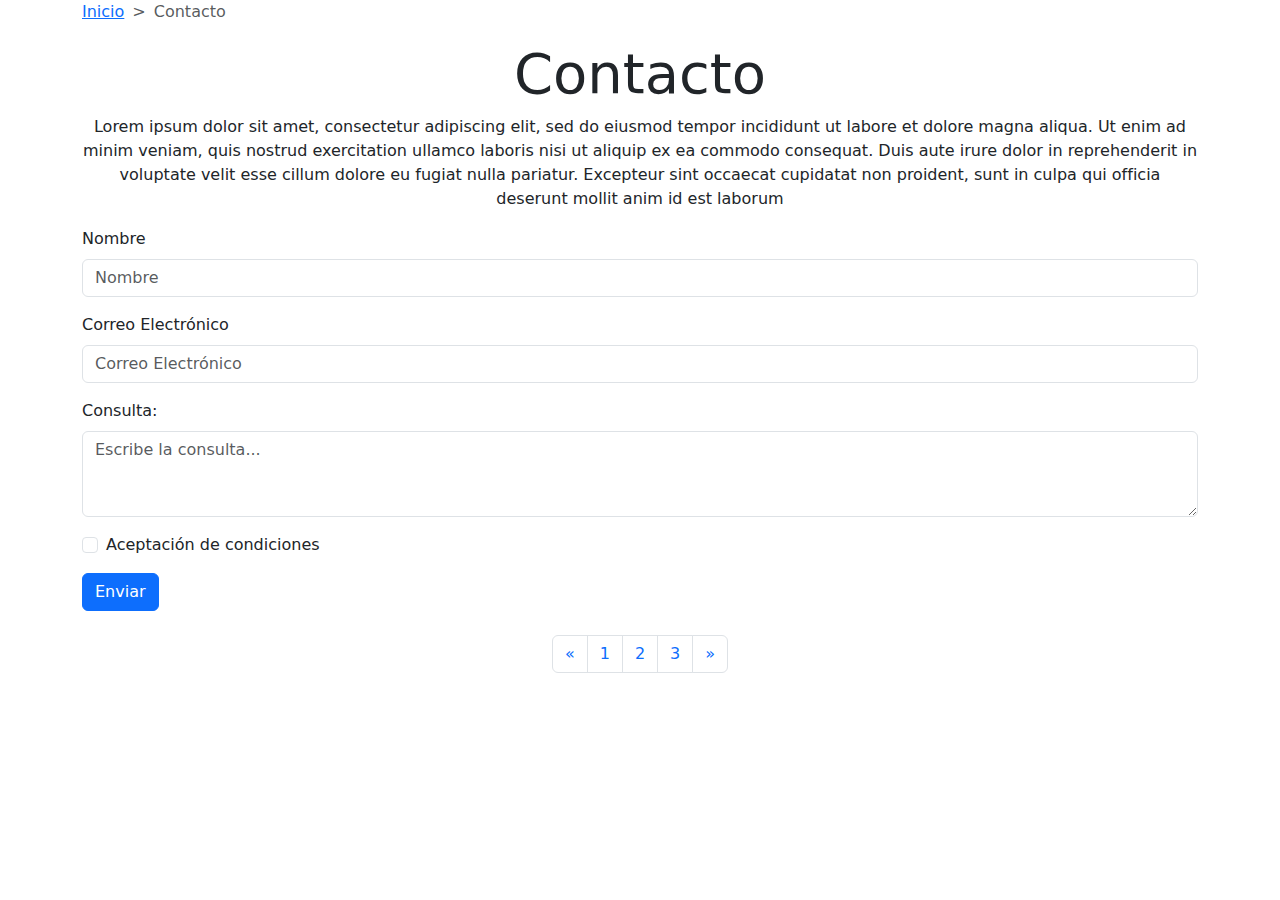
<file: contacto.html>
<!DOCTYPE html>
<html lang="es">

<head>
    <meta charset="UTF-8" />
    <meta name="author" content="Jose Antonio Romero">
    <link rel="stylesheet" href="./estilos.css">
    <title>Bootstrap</title>
    <!-- Enlace al archivo CSS de Bootstrap 5 -->
    <link href="https://cdn.jsdelivr.net/npm/bootstrap@5.3.0/dist/css/bootstrap.min.css" rel="stylesheet">
</head>

<body>
    <div class="container">

        <nav style="--bs-breadcrumb-divider: '>';" aria-label="breadcrumb">
            <ol class="breadcrumb">
                <li class="breadcrumb-item"><a href="./index.html">Inicio</a></li>
                <li class="breadcrumb-item active" aria-current="page">Contacto</li>
            </ol>
        </nav>



        <h1 class="display-4 text-center">Contacto</h1>


        <p class="text-center">Lorem ipsum dolor sit amet, consectetur adipiscing elit, sed do eiusmod tempor incididunt
            ut
            labore et dolore magna aliqua. Ut enim ad minim veniam, quis nostrud exercitation ullamco laboris nisi ut
            aliquip
            ex ea commodo consequat. Duis aute irure dolor in reprehenderit in voluptate velit esse cillum dolore eu
            fugiat
            nulla pariatur. Excepteur sint occaecat cupidatat non proident, sunt in culpa qui officia deserunt mollit
            anim id
            est laborum</p>





        <form>
            <fieldset>

                <div class="mb-3">
                    <label for="nombre" class="form-label">Nombre</label>
                    <input type="text" id="nombre" class="form-control" placeholder="Nombre">
                </div>
                <div class="mb-3">
                    <label for="email" class="form-label">Correo Electrónico</label>
                    <input type="email" id="email" class="form-control" placeholder="Correo Electrónico">
                </div>

                <div class="mb-3">
                    <label for="consulta" class="form-label">Consulta:</label>
                    <textarea class="form-control" id="consulta" rows="3"
                        placeholder="Escribe la consulta..."></textarea>
                </div>

                <div class="mb-3">
                    <div class="form-check">
                        <input class="form-check-input" type="checkbox" id="condiciones">
                        <label class="form-check-label" for="condiciones">Aceptación de condiciones</label>
                    </div>
                </div>
                <button type="submit" class="btn btn-primary">Enviar</button>
            </fieldset>
        </form>

        </br>



        <nav aria-label="Page navigation example">
            <ul class="pagination justify-content-center">
                <li class="page-item">
                    <a class="page-link" href="#" aria-label="Previous">
                        <span aria-hidden="true">&laquo;</span>
                    </a>
                </li>
                <li class="page-item"><a class="page-link" href="#">1</a></li>
                <li class="page-item"><a class="page-link" href="#">2</a></li>
                <li class="page-item"><a class="page-link" href="#">3</a></li>
                <li class="page-item">
                    <a class="page-link" href="#" aria-label="Next">
                        <span aria-hidden="true">&raquo;</span>
                    </a>
                </li>
            </ul>
        </nav>






    </div>
    <!-- Enlace a los archivos JavaScript de Bootstrap 5 por separado, popper debe ir primero (popper.js y bootstrap.min.js) -->
    <script src="https://cdn.jsdelivr.net/npm/@popperjs/core@2.11.6/dist/umd/popper.min.js"></script>
    <script src="https://cdn.jsdelivr.net/npm/bootstrap@5.3.0/dist/js/bootstrap.min.js"></script>
</body>

</html>
</file>
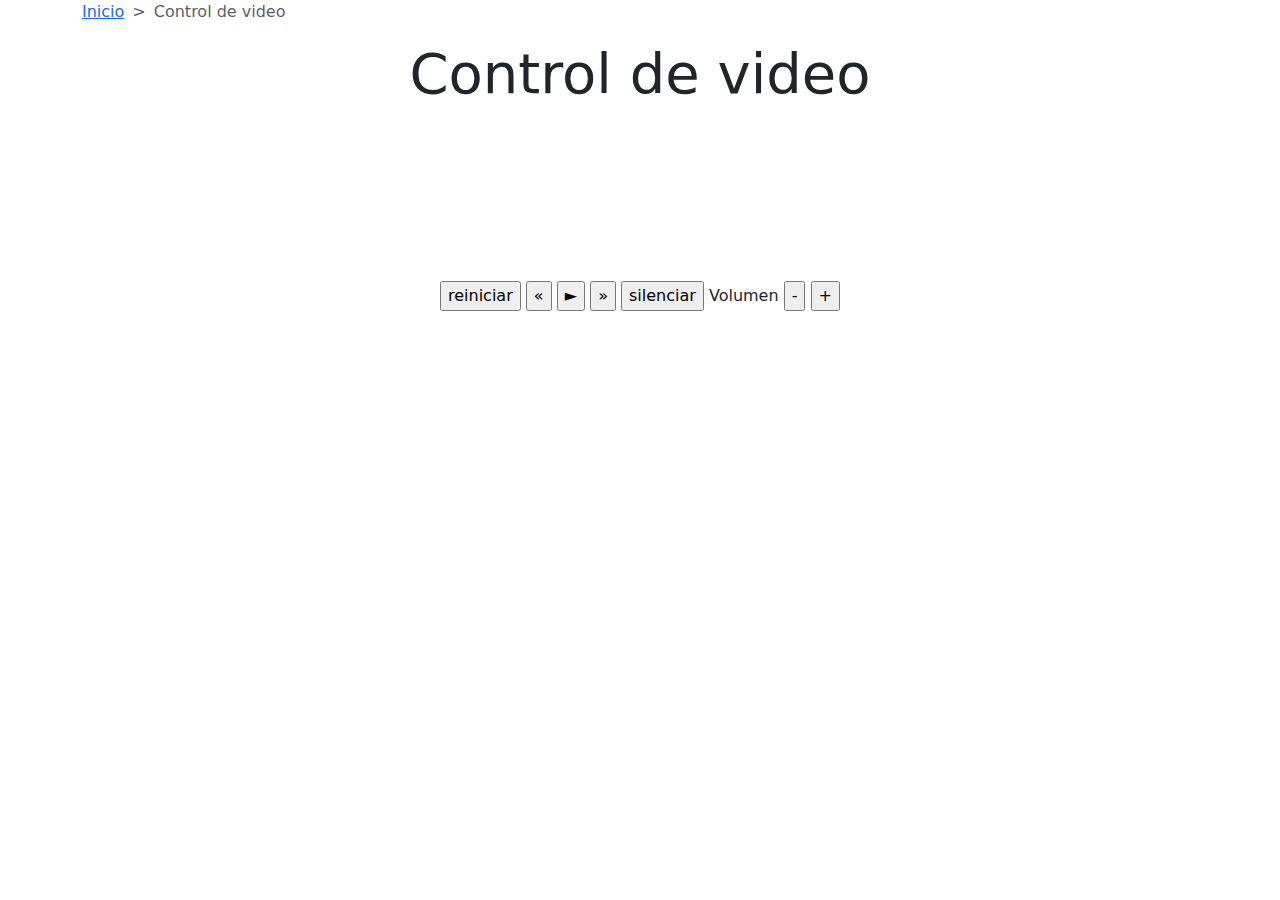
<file: controlVideo.html>
<!DOCTYPE html>
<html lang="es">

<head>
    <meta charset="UTF-8" />
    <meta name="author" content="Jose Antonio Romero">
    <link rel="stylesheet" href="./estilos.css">
    <title>Control de video</title>
    <!-- Enlace al archivo CSS de Bootstrap 5 -->
    <link href="https://cdn.jsdelivr.net/npm/bootstrap@5.3.0/dist/css/bootstrap.min.css" rel="stylesheet">
</head>

<body>
    <div class="container">
        <nav style="--bs-breadcrumb-divider: '>';" aria-label="breadcrumb">
            <ol class="breadcrumb">
                <li class="breadcrumb-item"><a href="./index.html">Inicio</a></li>
                <li class="breadcrumb-item active" aria-current="page">Control de video</li>
            </ol>
        </nav>
        <h1 class="display-4 text-center">Control de video</h1>
        <div class="row">
            <div class="col-12 col-md-12 col-lg-12 mb-3 mt-3 d-flex flex-column align-items-center">
                <video id="medio" >
                    <source
                        src="https://test-videos.co.uk/vids/bigbuckbunny/mp4/h264/1080/Big_Buck_Bunny_1080_10s_1MB.mp4">
                </video>

                <nav>
                    <input type="button" id="reiniciar" value="reiniciar">
                    <input type="button" id="retrasar" value="&laquo;">
                    <input type="button" id="play" value="&#9658;">
                    <input type="button" id="adelantar" value="&raquo;">
                    <input type="button" id="silenciar" value="silenciar">
                    <label>Volumen</label>
                    <input type="button" id="menosVolumen" value="-">
                    <input type="button" id="masVolumen" value="+">
                </nav>
            </div>
        </div>

    </div>
</body>
<!-- Enlace a los archivos JavaScript de Bootstrap 5 por separado, popper debe ir primero (popper.js y bootstrap.min.js) -->
<script src="https://cdn.jsdelivr.net/npm/@popperjs/core@2.11.6/dist/umd/popper.min.js"></script>
<script src="https://cdn.jsdelivr.net/npm/bootstrap@5.3.0/dist/js/bootstrap.min.js"></script>
<script src="./video.js"></script>
</file>
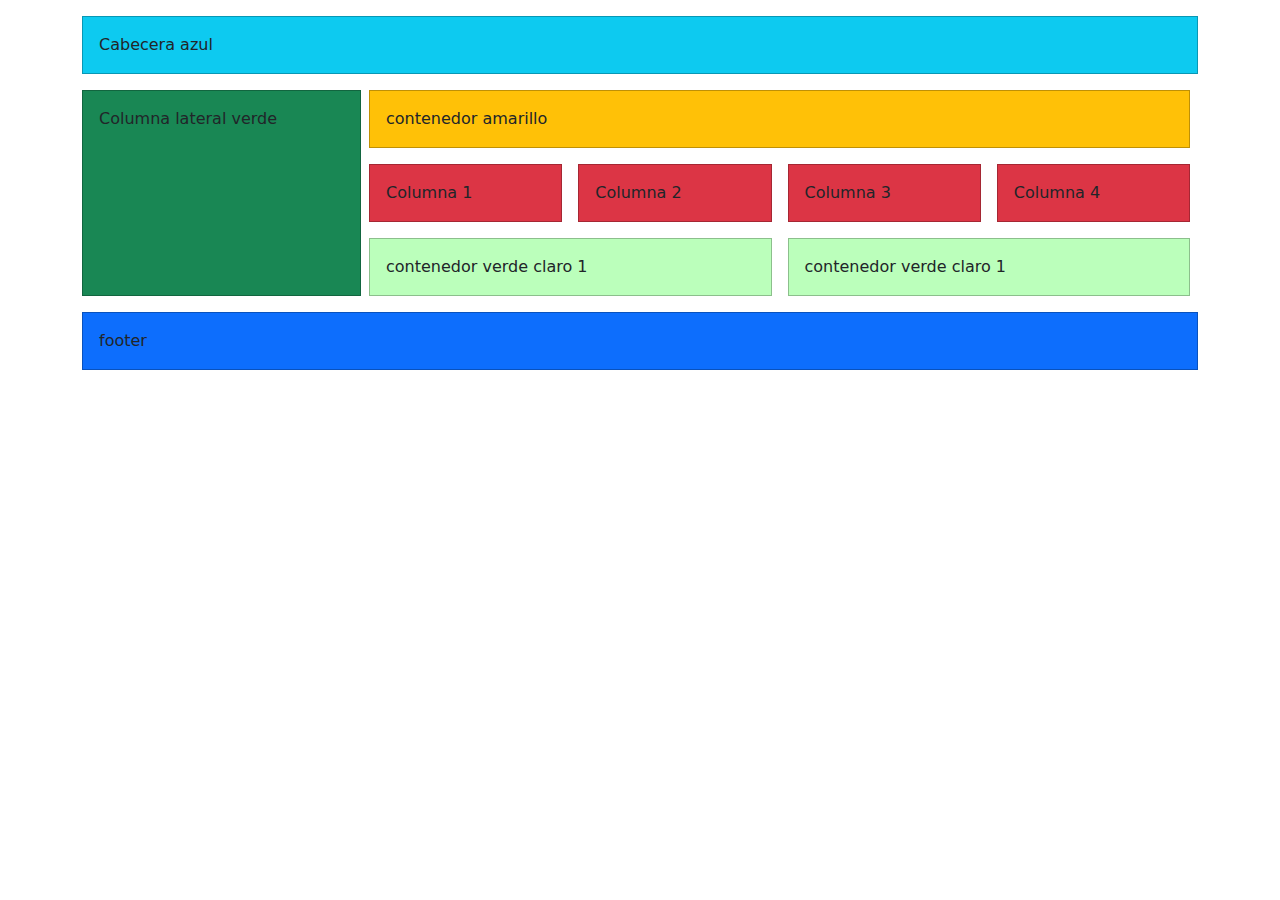
<file: maqueta.html>
<!DOCTYPE html>
<html lang="es">
<head>
    <meta charset="UTF-8" />   
    <meta name="author" content="Jose Antonio Romero">    
    <link rel="stylesheet" href="./maqueta.css">
    <title>Maqueta Bootstrap</title>
    <!-- Enlace al archivo CSS de Bootstrap 5 -->
    <link href="https://cdn.jsdelivr.net/npm/bootstrap@5.3.0/dist/css/bootstrap.min.css" rel="stylesheet">
</head>
<body>
 <!-- cada row contiene 12 columnas-->

    <div class="container">

        <div class="row">
            <!-- todos los tamaños 12 columnas, 3 padding, 3 margin-bottom, 3 margin-top, background info, borde en negro con opacity-->
            <div class="col-12 ">
                <div class="bg-info border border-black border-opacity-25 p-3 mb-3 mt-3">Cabecera azul</div>
            </div>
        </div>

        <div class="row gx-0">
            <!-- display none en pequeño, 3 para mediano , 3 para grande, d-md-block hace que sea visible y se muestre como bloque en mediano y grande -->
            <div class="d-none d-md-block col-md-3 col-lg-3 bg-success p-3 mb-3 border border-black border-opacity-25">
                <div class="">Columna lateral verde</div>
            </div>

            <div class="col-12 col-md-9 col-lg-9 gx-3">
                 <div class="row">
                    <!-- 12 en pequeño, no especificamos mediano y grande para que ocupe todo el contenedor -->
                    <div class="col-12">
                        <div class="bg-warning p-3 mb-3 border border-black border-opacity-25">contenedor amarillo</div>
                    </div>                    
                </div>
                <!--Cuatro columnas rojas-->
               <div class="row gx-3">
                    <!-- 6 para el pequeño, 6 mediano y 3 grande-->
                    <div class="col-6 col-md-6 col-lg-3 mb-3">
                        <div class="bg-danger p-3 border border-black border-opacity-25">Columna 1</div>
                    </div>    

                    <div class="col-6 col-md-6 col-lg-3 mb-3">
                        <div class="bg-danger p-3 border border-black border-opacity-25">Columna 2</div>
                    </div>  

                     <div class="col-6 col-md-6 col-lg-3 mb-3">
                        <div class="bg-danger p-3 border border-black border-opacity-25">Columna 3</div>
                    </div>  

                     <div class="col-6 col-md-6 col-lg-3 mb-3">
                        <div class="bg-danger p-3 border border-black border-opacity-25">Columna 4</div>
                    </div>  
                    
                </div>
                <!--dos contenedores verdes-->
                <div class="row gx-3">
                    <!-- 12 para el pequeño , 12 mediano, 6 grande-->
                    <div class="col-12 col-md-12 col-lg-6 mb-3">
                        <div class="bg-verde-claro p-3 border border-black border-opacity-25">contenedor verde claro 1</div>
                    </div>

                     <div class="col-12 col-md-12 col-lg-6 mb-3">
                        <div class="bg-verde-claro p-3 border border-black border-opacity-25">contenedor verde claro 1</div>
                    </div>                                       
                </div>
            </div>
        </div>  
        
        <div class="row">
            <div class="col-12">
                <div class="bg-primary p-3 mb-3 border border-black border-opacity-25">footer</div>
            </div>
        </div>
    </div>   

    <!-- Enlace a los archivos JavaScript de Bootstrap 5 por separado, popper debe ir primero (popper.js y bootstrap.min.js) -->
    <script src="https://cdn.jsdelivr.net/npm/@popperjs/core@2.11.6/dist/umd/popper.min.js"></script>
    <script src="https://cdn.jsdelivr.net/npm/bootstrap@5.3.0/dist/js/bootstrap.min.js"></script>
</body>
</html>
</file>
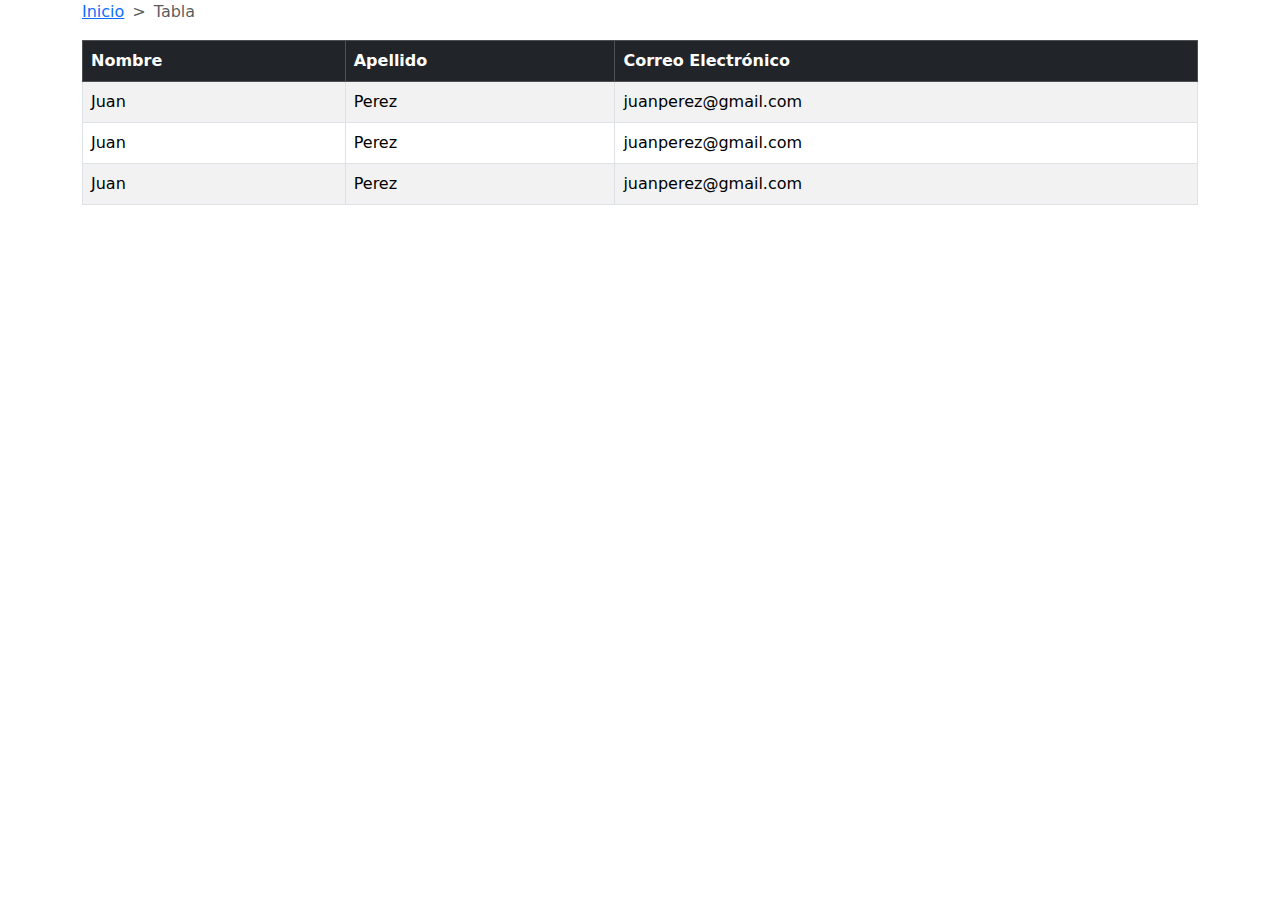
<file: tabla.html>
<!DOCTYPE html>
<html lang="es">

<head>
  <meta charset="UTF-8" />
  <meta name="author" content="Jose Antonio Romero">
  <link rel="stylesheet" href="./estilos.css">
  <title>Bootstrap</title>
  <!-- Enlace al archivo CSS de Bootstrap 5 -->
  <link href="https://cdn.jsdelivr.net/npm/bootstrap@5.3.0/dist/css/bootstrap.min.css" rel="stylesheet">
</head>

<body>
  <div class="container">
    <nav style="--bs-breadcrumb-divider: '>';" aria-label="breadcrumb">
      <ol class="breadcrumb">
        <li class="breadcrumb-item"><a href="./index.html">Inicio</a></li>
        <li class="breadcrumb-item active" aria-current="page">Tabla</li>
      </ol>
    </nav>

    <div class="table-responsive">
      <table class="table table-bordered table-striped">
        <thead class="table-dark">
          <tr>
            <th scope="col">Nombre</th>
            <th scope="col">Apellido</th>
            <th scope="col">Correo Electrónico</th>
          </tr>
        </thead>
        <tbody>
          <tr>
            <td>Juan</td>
            <td>Perez</td>
            <td>juanperez@gmail.com</td>
          </tr>
          <tr>
            <td>Juan</td>
            <td>Perez</td>
            <td>juanperez@gmail.com</td>
          </tr>
          <tr>
            <td>Juan</td>
            <td>Perez</td>
            <td>juanperez@gmail.com</td>
          </tr>
        </tbody>
      </table>
    </div>








  </div>
  <!-- Enlace a los archivos JavaScript de Bootstrap 5 por separado, popper debe ir primero (popper.js y bootstrap.min.js) -->
  <script src="https://cdn.jsdelivr.net/npm/@popperjs/core@2.11.6/dist/umd/popper.min.js"></script>
  <script src="https://cdn.jsdelivr.net/npm/bootstrap@5.3.0/dist/js/bootstrap.min.js"></script>
</body>

</html>
</file>
<file: estilos.css>
#medio {
    width: 100%;
    height: auto;
}

@media (min-width: 768px) {
    #medio {
        max-width: 700px;
    }
}

@media (min-width: 1024px) {
    #medio {
        max-width: 1000px;
    }
}
</file>
<file: maqueta.css>
.bg-verde-claro {
    background-color: #bbffbb;
  }
</file>
